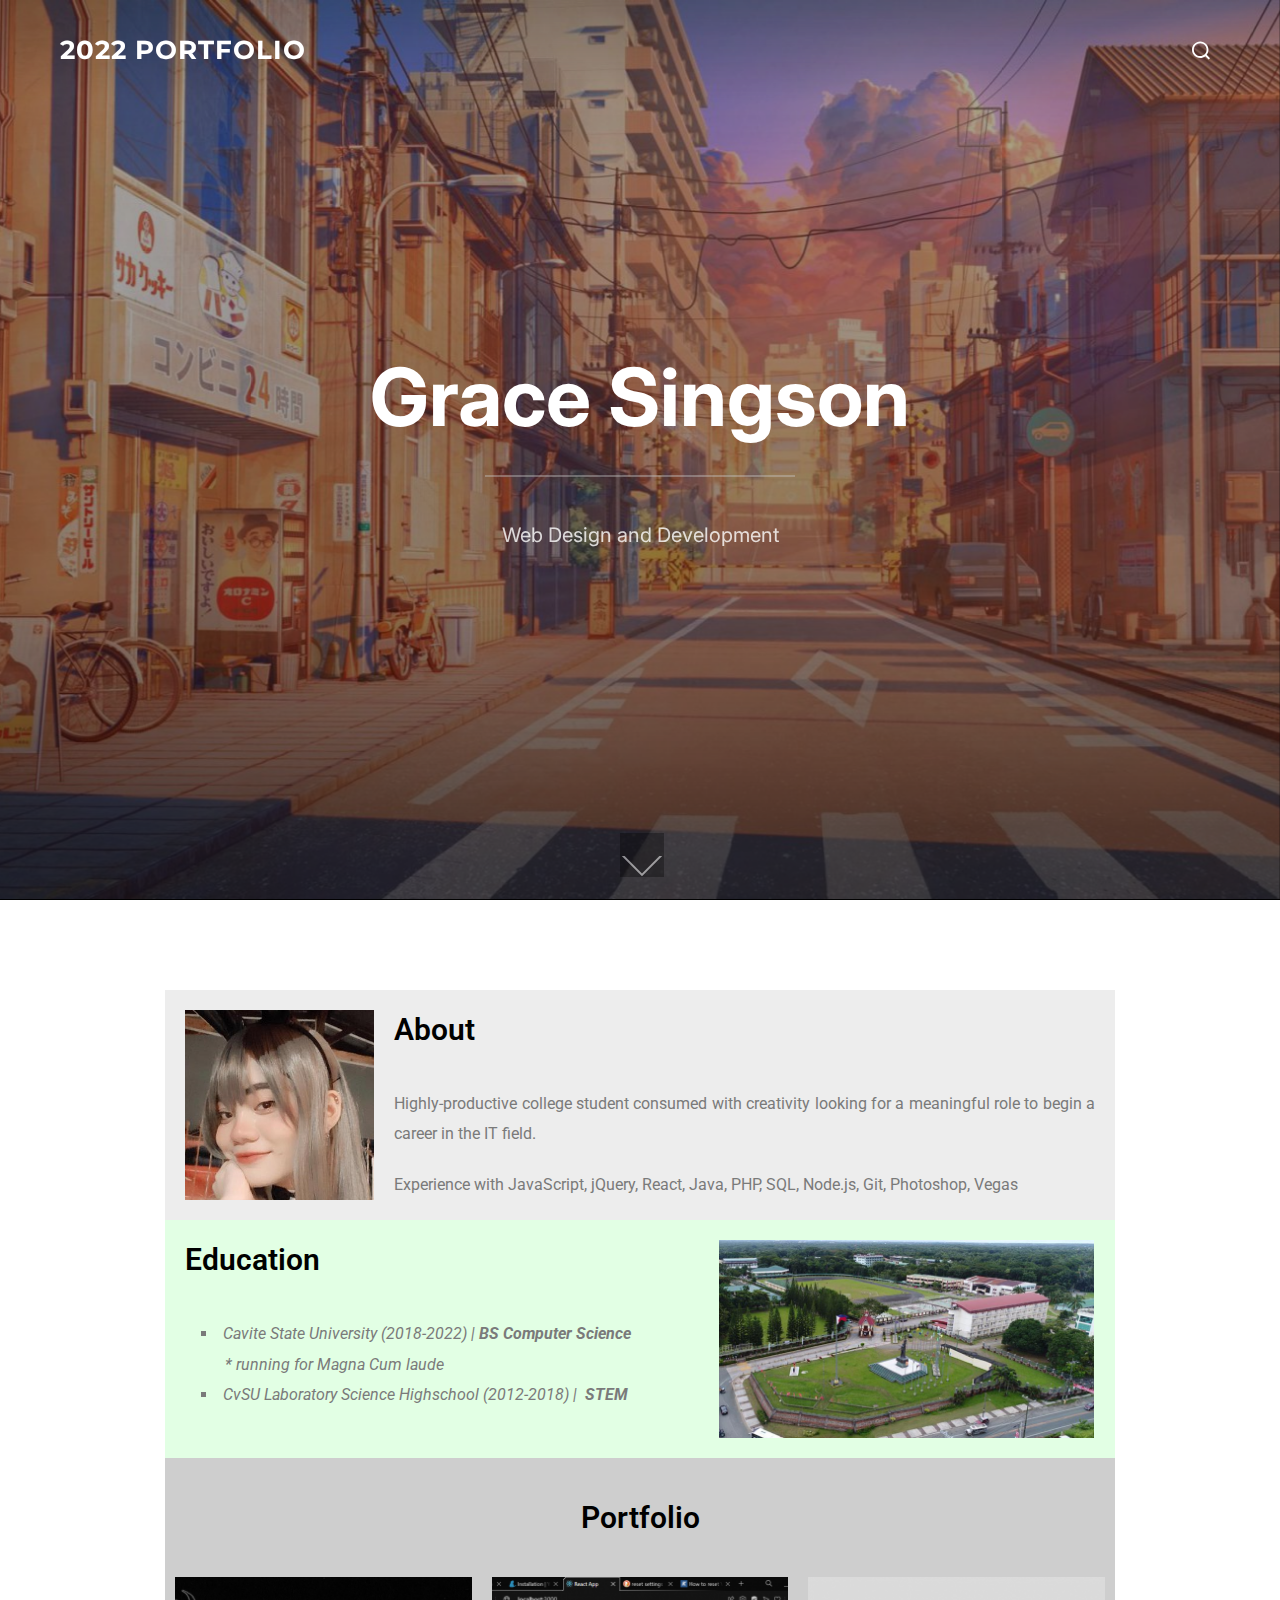
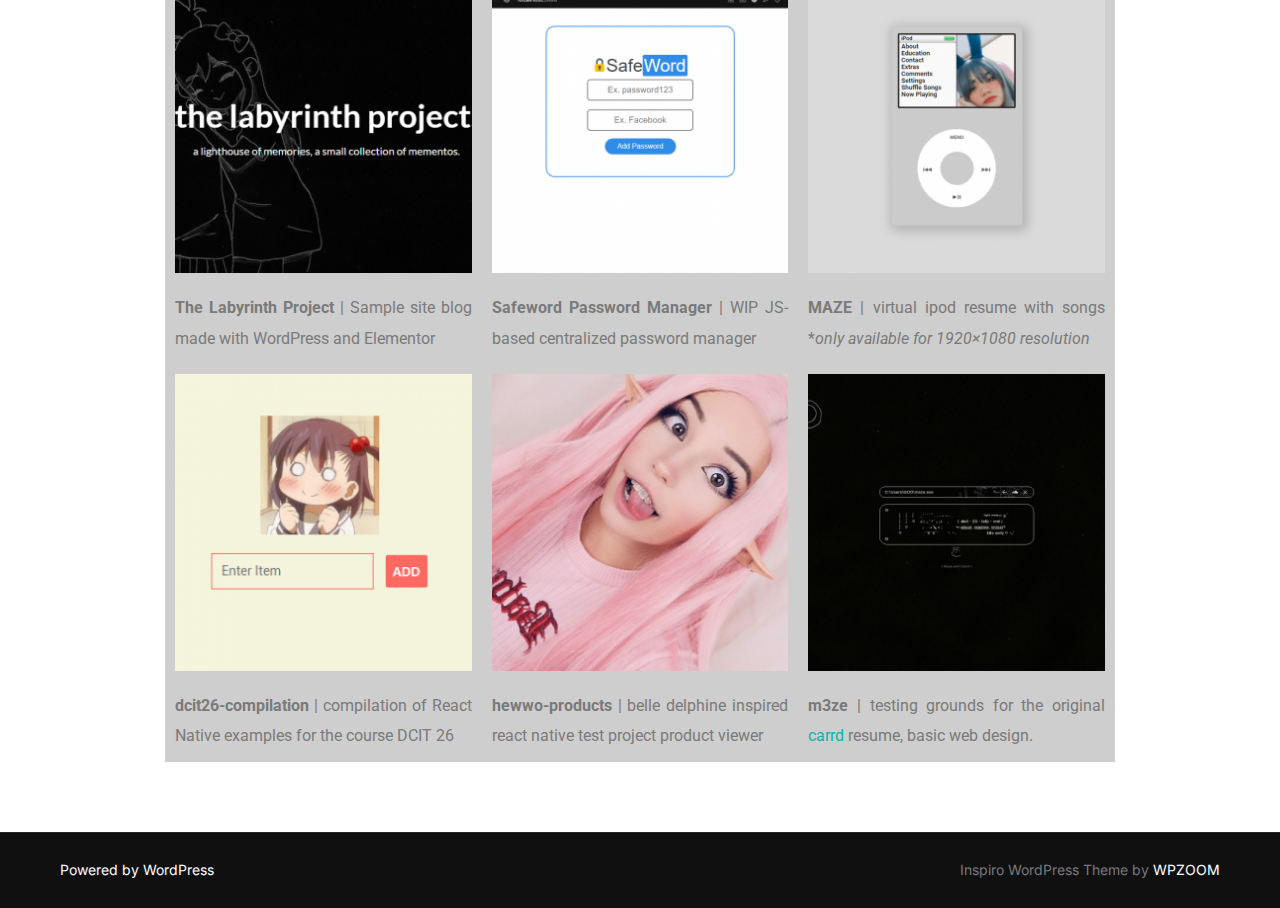
<file: index.html>
<!DOCTYPE html>
<html lang="en-US" class="no-js">
<head>
	<meta charset="UTF-8">
	<meta name="viewport" content="width=device-width, initial-scale=1">
	<script>(function(html){html.className = html.className.replace(/\bno-js\b/,'js')})(document.documentElement);</script>
<title>Grace Singson &#8211; Web Design and Development</title>
<meta name="robots" content="max-image-preview:large">
<link rel="dns-prefetch" href="//fonts.googleapis.com">
<link rel="dns-prefetch" href="//s.w.org">
<link rel="alternate" type="application/rss+xml" title="Grace Singson &raquo; Feed" href="https://8ko.github.io/portfolio22/feed/">
<link rel="alternate" type="application/rss+xml" title="Grace Singson &raquo; Comments Feed" href="https://8ko.github.io/portfolio22/comments/feed/">
<script>
window._wpemojiSettings = {"baseUrl":"https:\/\/s.w.org\/images\/core\/emoji\/13.1.0\/72x72\/","ext":".png","svgUrl":"https:\/\/s.w.org\/images\/core\/emoji\/13.1.0\/svg\/","svgExt":".svg","source":{"concatemoji":"https:\/\/8ko.github.io\/portfolio22\/wp-includes\/js\/wp-emoji-release.min.js?ver=5.9"}};
/*! This file is auto-generated */
!function(e,a,t){var n,r,o,i=a.createElement("canvas"),p=i.getContext&&i.getContext("2d");function s(e,t){var a=String.fromCharCode;p.clearRect(0,0,i.width,i.height),p.fillText(a.apply(this,e),0,0);e=i.toDataURL();return p.clearRect(0,0,i.width,i.height),p.fillText(a.apply(this,t),0,0),e===i.toDataURL()}function c(e){var t=a.createElement("script");t.src=e,t.defer=t.type="text/javascript",a.getElementsByTagName("head")[0].appendChild(t)}for(o=Array("flag","emoji"),t.supports={everything:!0,everythingExceptFlag:!0},r=0;r<o.length;r++)t.supports[o[r]]=function(e){if(!p||!p.fillText)return!1;switch(p.textBaseline="top",p.font="600 32px Arial",e){case"flag":return s([127987,65039,8205,9895,65039],[127987,65039,8203,9895,65039])?!1:!s([55356,56826,55356,56819],[55356,56826,8203,55356,56819])&&!s([55356,57332,56128,56423,56128,56418,56128,56421,56128,56430,56128,56423,56128,56447],[55356,57332,8203,56128,56423,8203,56128,56418,8203,56128,56421,8203,56128,56430,8203,56128,56423,8203,56128,56447]);case"emoji":return!s([10084,65039,8205,55357,56613],[10084,65039,8203,55357,56613])}return!1}(o[r]),t.supports.everything=t.supports.everything&&t.supports[o[r]],"flag"!==o[r]&&(t.supports.everythingExceptFlag=t.supports.everythingExceptFlag&&t.supports[o[r]]);t.supports.everythingExceptFlag=t.supports.everythingExceptFlag&&!t.supports.flag,t.DOMReady=!1,t.readyCallback=function(){t.DOMReady=!0},t.supports.everything||(n=function(){t.readyCallback()},a.addEventListener?(a.addEventListener("DOMContentLoaded",n,!1),e.addEventListener("load",n,!1)):(e.attachEvent("onload",n),a.attachEvent("onreadystatechange",function(){"complete"===a.readyState&&t.readyCallback()})),(n=t.source||{}).concatemoji?c(n.concatemoji):n.wpemoji&&n.twemoji&&(c(n.twemoji),c(n.wpemoji)))}(window,document,window._wpemojiSettings);
</script>
<style>img.wp-smiley,
img.emoji {
	display: inline !important;
	border: none !important;
	box-shadow: none !important;
	height: 1em !important;
	width: 1em !important;
	margin: 0 0.07em !important;
	vertical-align: -0.1em !important;
	background: none !important;
	padding: 0 !important;
}</style>
	<link rel="stylesheet" id="wp-block-library-css" href="https://8ko.github.io/portfolio22/wp-includes/css/dist/block-library/style.min.css?ver=5.9" media="all">
<style id="wp-block-library-theme-inline-css">.wp-block-audio figcaption{color:#555;font-size:13px;text-align:center}.is-dark-theme .wp-block-audio figcaption{color:hsla(0,0%,100%,.65)}.wp-block-code>code{font-family:Menlo,Consolas,monaco,monospace;color:#1e1e1e;padding:.8em 1em;border:1px solid #ddd;border-radius:4px}.wp-block-embed figcaption{color:#555;font-size:13px;text-align:center}.is-dark-theme .wp-block-embed figcaption{color:hsla(0,0%,100%,.65)}.blocks-gallery-caption{color:#555;font-size:13px;text-align:center}.is-dark-theme .blocks-gallery-caption{color:hsla(0,0%,100%,.65)}.wp-block-image figcaption{color:#555;font-size:13px;text-align:center}.is-dark-theme .wp-block-image figcaption{color:hsla(0,0%,100%,.65)}.wp-block-pullquote{border-top:4px solid;border-bottom:4px solid;margin-bottom:1.75em;color:currentColor}.wp-block-pullquote__citation,.wp-block-pullquote cite,.wp-block-pullquote footer{color:currentColor;text-transform:uppercase;font-size:.8125em;font-style:normal}.wp-block-quote{border-left:.25em solid;margin:0 0 1.75em;padding-left:1em}.wp-block-quote cite,.wp-block-quote footer{color:currentColor;font-size:.8125em;position:relative;font-style:normal}.wp-block-quote.has-text-align-right{border-left:none;border-right:.25em solid;padding-left:0;padding-right:1em}.wp-block-quote.has-text-align-center{border:none;padding-left:0}.wp-block-quote.is-large,.wp-block-quote.is-style-large,.wp-block-quote.is-style-plain{border:none}.wp-block-search .wp-block-search__label{font-weight:700}.wp-block-group:where(.has-background){padding:1.25em 2.375em}.wp-block-separator{border:none;border-bottom:2px solid;margin-left:auto;margin-right:auto;opacity:.4}.wp-block-separator:not(.is-style-wide):not(.is-style-dots){width:100px}.wp-block-separator.has-background:not(.is-style-dots){border-bottom:none;height:1px}.wp-block-separator.has-background:not(.is-style-wide):not(.is-style-dots){height:2px}.wp-block-table thead{border-bottom:3px solid}.wp-block-table tfoot{border-top:3px solid}.wp-block-table td,.wp-block-table th{padding:.5em;border:1px solid;word-break:normal}.wp-block-table figcaption{color:#555;font-size:13px;text-align:center}.is-dark-theme .wp-block-table figcaption{color:hsla(0,0%,100%,.65)}.wp-block-video figcaption{color:#555;font-size:13px;text-align:center}.is-dark-theme .wp-block-video figcaption{color:hsla(0,0%,100%,.65)}.wp-block-template-part.has-background{padding:1.25em 2.375em;margin-top:0;margin-bottom:0}</style>
<style id="global-styles-inline-css">body{--wp--preset--color--black: #000000;--wp--preset--color--cyan-bluish-gray: #abb8c3;--wp--preset--color--white: #ffffff;--wp--preset--color--pale-pink: #f78da7;--wp--preset--color--vivid-red: #cf2e2e;--wp--preset--color--luminous-vivid-orange: #ff6900;--wp--preset--color--luminous-vivid-amber: #fcb900;--wp--preset--color--light-green-cyan: #7bdcb5;--wp--preset--color--vivid-green-cyan: #00d084;--wp--preset--color--pale-cyan-blue: #8ed1fc;--wp--preset--color--vivid-cyan-blue: #0693e3;--wp--preset--color--vivid-purple: #9b51e0;--wp--preset--gradient--vivid-cyan-blue-to-vivid-purple: linear-gradient(135deg,rgba(6,147,227,1) 0%,rgb(155,81,224) 100%);--wp--preset--gradient--light-green-cyan-to-vivid-green-cyan: linear-gradient(135deg,rgb(122,220,180) 0%,rgb(0,208,130) 100%);--wp--preset--gradient--luminous-vivid-amber-to-luminous-vivid-orange: linear-gradient(135deg,rgba(252,185,0,1) 0%,rgba(255,105,0,1) 100%);--wp--preset--gradient--luminous-vivid-orange-to-vivid-red: linear-gradient(135deg,rgba(255,105,0,1) 0%,rgb(207,46,46) 100%);--wp--preset--gradient--very-light-gray-to-cyan-bluish-gray: linear-gradient(135deg,rgb(238,238,238) 0%,rgb(169,184,195) 100%);--wp--preset--gradient--cool-to-warm-spectrum: linear-gradient(135deg,rgb(74,234,220) 0%,rgb(151,120,209) 20%,rgb(207,42,186) 40%,rgb(238,44,130) 60%,rgb(251,105,98) 80%,rgb(254,248,76) 100%);--wp--preset--gradient--blush-light-purple: linear-gradient(135deg,rgb(255,206,236) 0%,rgb(152,150,240) 100%);--wp--preset--gradient--blush-bordeaux: linear-gradient(135deg,rgb(254,205,165) 0%,rgb(254,45,45) 50%,rgb(107,0,62) 100%);--wp--preset--gradient--luminous-dusk: linear-gradient(135deg,rgb(255,203,112) 0%,rgb(199,81,192) 50%,rgb(65,88,208) 100%);--wp--preset--gradient--pale-ocean: linear-gradient(135deg,rgb(255,245,203) 0%,rgb(182,227,212) 50%,rgb(51,167,181) 100%);--wp--preset--gradient--electric-grass: linear-gradient(135deg,rgb(202,248,128) 0%,rgb(113,206,126) 100%);--wp--preset--gradient--midnight: linear-gradient(135deg,rgb(2,3,129) 0%,rgb(40,116,252) 100%);--wp--preset--duotone--dark-grayscale: url('#wp-duotone-dark-grayscale');--wp--preset--duotone--grayscale: url('#wp-duotone-grayscale');--wp--preset--duotone--purple-yellow: url('#wp-duotone-purple-yellow');--wp--preset--duotone--blue-red: url('#wp-duotone-blue-red');--wp--preset--duotone--midnight: url('#wp-duotone-midnight');--wp--preset--duotone--magenta-yellow: url('#wp-duotone-magenta-yellow');--wp--preset--duotone--purple-green: url('#wp-duotone-purple-green');--wp--preset--duotone--blue-orange: url('#wp-duotone-blue-orange');--wp--preset--font-size--small: 13px;--wp--preset--font-size--medium: 20px;--wp--preset--font-size--large: 36px;--wp--preset--font-size--x-large: 42px;}.has-black-color{color: var(--wp--preset--color--black) !important;}.has-cyan-bluish-gray-color{color: var(--wp--preset--color--cyan-bluish-gray) !important;}.has-white-color{color: var(--wp--preset--color--white) !important;}.has-pale-pink-color{color: var(--wp--preset--color--pale-pink) !important;}.has-vivid-red-color{color: var(--wp--preset--color--vivid-red) !important;}.has-luminous-vivid-orange-color{color: var(--wp--preset--color--luminous-vivid-orange) !important;}.has-luminous-vivid-amber-color{color: var(--wp--preset--color--luminous-vivid-amber) !important;}.has-light-green-cyan-color{color: var(--wp--preset--color--light-green-cyan) !important;}.has-vivid-green-cyan-color{color: var(--wp--preset--color--vivid-green-cyan) !important;}.has-pale-cyan-blue-color{color: var(--wp--preset--color--pale-cyan-blue) !important;}.has-vivid-cyan-blue-color{color: var(--wp--preset--color--vivid-cyan-blue) !important;}.has-vivid-purple-color{color: var(--wp--preset--color--vivid-purple) !important;}.has-black-background-color{background-color: var(--wp--preset--color--black) !important;}.has-cyan-bluish-gray-background-color{background-color: var(--wp--preset--color--cyan-bluish-gray) !important;}.has-white-background-color{background-color: var(--wp--preset--color--white) !important;}.has-pale-pink-background-color{background-color: var(--wp--preset--color--pale-pink) !important;}.has-vivid-red-background-color{background-color: var(--wp--preset--color--vivid-red) !important;}.has-luminous-vivid-orange-background-color{background-color: var(--wp--preset--color--luminous-vivid-orange) !important;}.has-luminous-vivid-amber-background-color{background-color: var(--wp--preset--color--luminous-vivid-amber) !important;}.has-light-green-cyan-background-color{background-color: var(--wp--preset--color--light-green-cyan) !important;}.has-vivid-green-cyan-background-color{background-color: var(--wp--preset--color--vivid-green-cyan) !important;}.has-pale-cyan-blue-background-color{background-color: var(--wp--preset--color--pale-cyan-blue) !important;}.has-vivid-cyan-blue-background-color{background-color: var(--wp--preset--color--vivid-cyan-blue) !important;}.has-vivid-purple-background-color{background-color: var(--wp--preset--color--vivid-purple) !important;}.has-black-border-color{border-color: var(--wp--preset--color--black) !important;}.has-cyan-bluish-gray-border-color{border-color: var(--wp--preset--color--cyan-bluish-gray) !important;}.has-white-border-color{border-color: var(--wp--preset--color--white) !important;}.has-pale-pink-border-color{border-color: var(--wp--preset--color--pale-pink) !important;}.has-vivid-red-border-color{border-color: var(--wp--preset--color--vivid-red) !important;}.has-luminous-vivid-orange-border-color{border-color: var(--wp--preset--color--luminous-vivid-orange) !important;}.has-luminous-vivid-amber-border-color{border-color: var(--wp--preset--color--luminous-vivid-amber) !important;}.has-light-green-cyan-border-color{border-color: var(--wp--preset--color--light-green-cyan) !important;}.has-vivid-green-cyan-border-color{border-color: var(--wp--preset--color--vivid-green-cyan) !important;}.has-pale-cyan-blue-border-color{border-color: var(--wp--preset--color--pale-cyan-blue) !important;}.has-vivid-cyan-blue-border-color{border-color: var(--wp--preset--color--vivid-cyan-blue) !important;}.has-vivid-purple-border-color{border-color: var(--wp--preset--color--vivid-purple) !important;}.has-vivid-cyan-blue-to-vivid-purple-gradient-background{background: var(--wp--preset--gradient--vivid-cyan-blue-to-vivid-purple) !important;}.has-light-green-cyan-to-vivid-green-cyan-gradient-background{background: var(--wp--preset--gradient--light-green-cyan-to-vivid-green-cyan) !important;}.has-luminous-vivid-amber-to-luminous-vivid-orange-gradient-background{background: var(--wp--preset--gradient--luminous-vivid-amber-to-luminous-vivid-orange) !important;}.has-luminous-vivid-orange-to-vivid-red-gradient-background{background: var(--wp--preset--gradient--luminous-vivid-orange-to-vivid-red) !important;}.has-very-light-gray-to-cyan-bluish-gray-gradient-background{background: var(--wp--preset--gradient--very-light-gray-to-cyan-bluish-gray) !important;}.has-cool-to-warm-spectrum-gradient-background{background: var(--wp--preset--gradient--cool-to-warm-spectrum) !important;}.has-blush-light-purple-gradient-background{background: var(--wp--preset--gradient--blush-light-purple) !important;}.has-blush-bordeaux-gradient-background{background: var(--wp--preset--gradient--blush-bordeaux) !important;}.has-luminous-dusk-gradient-background{background: var(--wp--preset--gradient--luminous-dusk) !important;}.has-pale-ocean-gradient-background{background: var(--wp--preset--gradient--pale-ocean) !important;}.has-electric-grass-gradient-background{background: var(--wp--preset--gradient--electric-grass) !important;}.has-midnight-gradient-background{background: var(--wp--preset--gradient--midnight) !important;}.has-small-font-size{font-size: var(--wp--preset--font-size--small) !important;}.has-medium-font-size{font-size: var(--wp--preset--font-size--medium) !important;}.has-large-font-size{font-size: var(--wp--preset--font-size--large) !important;}.has-x-large-font-size{font-size: var(--wp--preset--font-size--x-large) !important;}</style>
<link rel="stylesheet" id="inspiro-google-fonts-css" href="//fonts.googleapis.com/css?family=Inter%3A400%2C700%2C%2C200%2C300%2C500%2C600%7CMontserrat%3A500%2C600%2C700&#038;display=swap&#038;ver=1.6.4" media="all">
<link rel="stylesheet" id="inspiro-style-css" href="https://8ko.github.io/portfolio22/wp-content/themes/inspiro/assets/css/minified/style.min.css?ver=1.6.4" media="all">
<style id="inspiro-style-inline-css">body, button, input, select, textarea {
font-family: 'Inter', sans-serif;
font-weight: 400;
}
@media screen and (min-width: 782px) {
body, button, input, select, textarea {
font-size: 16px;
line-height: 1.8;
} }
body:not(.wp-custom-logo) a.custom-logo-text {
font-family: 'Montserrat', sans-serif;
font-weight: 700;
text-transform: uppercase;
}
@media screen and (min-width: 782px) {
body:not(.wp-custom-logo) a.custom-logo-text {
font-size: 26px;
line-height: 1.8;
} }
h1, h2, h3, h4, h5, h6 {
font-weight: 700;
line-height: 1.4;
}
.site-title {
font-family: 'Inter', sans-serif;
font-weight: 700;
line-height: 1.25;
}
@media screen and (min-width: 782px) {
.site-title {
font-size: 80px;
} }
.site-description {
font-family: 'Inter', sans-serif;
line-height: 1.8;
}
@media screen and (min-width: 782px) {
.site-description {
font-size: 20px;
} }
.custom-header-button {
font-family: 'Inter', sans-serif;
line-height: 1.8;
}
@media screen and (min-width: 782px) {
.custom-header-button {
font-size: 16px;
} }
.navbar-nav a {
font-family: 'Montserrat', sans-serif;
font-weight: 500;
line-height: 1.8;
}
@media screen and (min-width: 782px) {
.navbar-nav a {
font-size: 16px;
} }
@media screen and (max-width: 64em) {
.navbar-nav li a {
font-family: 'Montserrat', sans-serif;
font-size: 16px;
font-weight: 600;
text-transform: uppercase;
line-height: 1.8;
} }</style>
<link rel="stylesheet" id="elementor-icons-css" href="https://8ko.github.io/portfolio22/wp-content/plugins/elementor/assets/lib/eicons/css/elementor-icons.min.css?ver=5.14.0" media="all">
<link rel="stylesheet" id="elementor-frontend-css" href="https://8ko.github.io/portfolio22/wp-content/plugins/elementor/assets/css/frontend-lite.min.css?ver=3.5.5" media="all">
<link rel="stylesheet" id="elementor-post-10-css" href="https://8ko.github.io/portfolio22/wp-content/uploads/elementor/css/post-10.css?ver=1644412841" media="all">
<link rel="stylesheet" id="elementor-global-css" href="https://8ko.github.io/portfolio22/wp-content/uploads/elementor/css/global.css?ver=1644412922" media="all">
<link rel="stylesheet" id="elementor-post-11-css" href="https://8ko.github.io/portfolio22/wp-content/uploads/elementor/css/post-11.css?ver=1644415664" media="all">
<link rel="stylesheet" id="google-fonts-1-css" href="https://fonts.googleapis.com/css?family=Roboto%3A100%2C100italic%2C200%2C200italic%2C300%2C300italic%2C400%2C400italic%2C500%2C500italic%2C600%2C600italic%2C700%2C700italic%2C800%2C800italic%2C900%2C900italic%7CRoboto+Slab%3A100%2C100italic%2C200%2C200italic%2C300%2C300italic%2C400%2C400italic%2C500%2C500italic%2C600%2C600italic%2C700%2C700italic%2C800%2C800italic%2C900%2C900italic&#038;display=auto&#038;ver=5.9" media="all">
<script src="https://8ko.github.io/portfolio22/wp-includes/js/jquery/jquery.min.js?ver=3.6.0" id="jquery-core-js"></script>
<script src="https://8ko.github.io/portfolio22/wp-includes/js/jquery/jquery-migrate.min.js?ver=3.3.2" id="jquery-migrate-js"></script>
<link rel="https://api.w.org/" href="https://8ko.github.io/portfolio22/wp-json/">
<link rel="alternate" type="application/json" href="https://8ko.github.io/portfolio22/wp-json/wp/v2/pages/11">
<link rel="EditURI" type="application/rsd+xml" title="RSD" href="https://8ko.github.io/portfolio22/xmlrpc.php?rsd">
<link rel="wlwmanifest" type="application/wlwmanifest+xml" href="https://8ko.github.io/portfolio22/wp-includes/wlwmanifest.xml"> 
<meta name="generator" content="WordPress 5.9">
<link rel="canonical" href="https://8ko.github.io/portfolio22/">
<link rel="shortlink" href="https://8ko.github.io/portfolio22/">
<link rel="alternate" type="application/json+oembed" href="https://8ko.github.io/portfolio22/wp-json/oembed/1.0/embed?url=https%3A%2F%2F8ko.github.io%2Fportfolio22%2F">
<link rel="alternate" type="text/xml+oembed" href="https://8ko.github.io/portfolio22/wp-json/oembed/1.0/embed?url=https%3A%2F%2F8ko.github.io%2Fportfolio22%2F&#038;format=xml">
		<style id="inspiro-custom-header-styles" type="text/css">.site-title a,
			.colors-dark .site-title a,
			.colors-custom .site-title a,
			body.has-header-image .site-title a,
			body.has-header-video .site-title a,
			body.has-header-image.colors-dark .site-title a,
			body.has-header-video.colors-dark .site-title a,
			body.has-header-image.colors-custom .site-title a,
			body.has-header-video.colors-custom .site-title a,
			.site-description,
			.colors-dark .site-description,
			.colors-custom .site-description,
			body.has-header-image .site-description,
			body.has-header-video .site-description,
			body.has-header-image.colors-dark .site-description,
			body.has-header-video.colors-dark .site-description,
			body.has-header-image.colors-custom .site-description,
			body.has-header-video.colors-custom .site-description {
				color: ;
			}
		
					.custom-header-button {
				color: #ffffff;
				border-color: #ffffff;
			}
		
					.custom-header-button:hover {
				color: #ffffff;
			}
		
					.custom-header-button:hover {
				background-color: #0bb4aa;
				border-color: #0bb4aa;
			}</style>
		
</head>

<body class="home page-template-default page page-id-11 wp-embed-responsive inspiro-front-page has-header-image page-layout-full-width post-display-content-excerpt full-height-iframe-video colors-light elementor-default elementor-kit-10 elementor-page elementor-page-11">

<aside id="side-nav" class="side-nav" tabindex="-1">
	<div class="side-nav__scrollable-container">
		<div class="side-nav__wrap">
			<div class="side-nav__close-button">
				<button type="button" class="navbar-toggle">
					<span class="screen-reader-text">Toggle navigation</span>
					<span class="icon-bar"></span>
					<span class="icon-bar"></span>
					<span class="icon-bar"></span>
				</button>
			</div>
								</div>
	</div>
</aside>
<div class="side-nav-overlay"></div>

<div id="page" class="site">
	<a class="skip-link screen-reader-text" href="#content">Skip to content</a>

	<header id="masthead" class="site-header" role="banner">
		<div id="site-navigation" class="navbar">
    	<div class="header-inner inner-wrap">

		<div class="header-logo-wrapper">
			<a href="https://8ko.github.io/portfolio22" title="Web Design and Development" class="custom-logo-text">2022 portfolio</a>		</div>

		<div class="header-navigation-wrapper">
			
			
			<div id="sb-search" class="sb-search" style="display: block;">
				
<form method="get" id="searchform" action="https://8ko.github.io/portfolio22/">
	<label for="search-form-input">
		<span class="screen-reader-text">Search for:</span>
		<input type="search" class="sb-search-input" placeholder="Type your keywords and hit Enter..." name="s" id="search-form-input" autocomplete="off">
	</label>
	<button class="sb-search-button-open" aria-expanded="false">
		<span class="sb-icon-search">
			<svg class="svg-icon svg-icon-search" aria-hidden="true" role="img" focusable="false" xmlns="http://www.w3.org/2000/svg" width="23" height="23" viewbox="0 0 23 23"><path d="M38.710696,48.0601792 L43,52.3494831 L41.3494831,54 L37.0601792,49.710696 C35.2632422,51.1481185 32.9839107,52.0076499 30.5038249,52.0076499 C24.7027226,52.0076499 20,47.3049272 20,41.5038249 C20,35.7027226 24.7027226,31 30.5038249,31 C36.3049272,31 41.0076499,35.7027226 41.0076499,41.5038249 C41.0076499,43.9839107 40.1481185,46.2632422 38.710696,48.0601792 Z M36.3875844,47.1716785 C37.8030221,45.7026647 38.6734666,43.7048964 38.6734666,41.5038249 C38.6734666,36.9918565 35.0157934,33.3341833 30.5038249,33.3341833 C25.9918565,33.3341833 22.3341833,36.9918565 22.3341833,41.5038249 C22.3341833,46.0157934 25.9918565,49.6734666 30.5038249,49.6734666 C32.7048964,49.6734666 34.7026647,48.8030221 36.1716785,47.3875844 C36.2023931,47.347638 36.2360451,47.3092237 36.2726343,47.2726343 C36.3092237,47.2360451 36.347638,47.2023931 36.3875844,47.1716785 Z" transform="translate(-20 -31)"></path></svg>		</span>
	</button>
	<button class="sb-search-button-close" aria-expanded="false">
		<span class="sb-icon-search">
			<svg class="svg-icon svg-icon-cross" aria-hidden="true" role="img" focusable="false" xmlns="http://www.w3.org/2000/svg" width="16" height="16" viewbox="0 0 16 16"><polygon fill="" fill-rule="evenodd" points="6.852 7.649 .399 1.195 1.445 .149 7.899 6.602 14.352 .149 15.399 1.195 8.945 7.649 15.399 14.102 14.352 15.149 7.899 8.695 1.445 15.149 .399 14.102"></polygon></svg>		</span>
	</button>
</form>
			</div>

					</div>
	</div>
<!-- .inner-wrap -->
</div>
<!-- #site-navigation -->
	</header><!-- #masthead -->

	<div class="custom-header">
	<div class="site-branding">
	<div class="inner-wrap">
		
		<div class="site-branding-text">
			
			
							<h1 class="site-title"><a target="_blank">Grace Singson</a></h1>
			
							<p class="site-description">Web Design and Development</p>
					</div>
<!-- .site-branding-text -->

		<div class="custom-header-button-wrapper">
		<a class="custom-header-button button" target="_blank" rel="nofollow" style="display: none;">
			</a>
</div>
<!-- .custom-header-button -->

	</div>
<!-- .inner-wrap -->
</div>
<!-- .site-branding -->

	<div class="custom-header-media">
		<div id="wp-custom-header" class="wp-custom-header"><img src="https://8ko.github.io/portfolio22/wp-content/uploads/2022/02/cropped-aesthetic-anime-04-1.jpg" width="2000" height="1188" alt="" srcset="https://8ko.github.io/portfolio22/wp-content/uploads/2022/02/cropped-aesthetic-anime-04-1.jpg 2000w, https://8ko.github.io/portfolio22/wp-content/uploads/2022/02/cropped-aesthetic-anime-04-1-300x178.jpg 300w, https://8ko.github.io/portfolio22/wp-content/uploads/2022/02/cropped-aesthetic-anime-04-1-1024x608.jpg 1024w, https://8ko.github.io/portfolio22/wp-content/uploads/2022/02/cropped-aesthetic-anime-04-1-768x456.jpg 768w, https://8ko.github.io/portfolio22/wp-content/uploads/2022/02/cropped-aesthetic-anime-04-1-1536x912.jpg 1536w" sizes="100vw"></div>	</div>

		<div id="scroll-to-content" title="Scroll down to content">
		<span class="screen-reader-text">Scroll down to content</span>
	</div>
	</div>
<!-- .custom-header -->

	<div class="site-content-contain">
		<div id="content" class="site-content">


		<main id="main" class="site-main" role="main">

			
<article id="post-11" class="post-11 page type-page status-publish hentry">

	
	<header class="entry-header">

		<div class="inner-wrap"><h1 class="entry-title">Home</h1></div>
<!-- .inner-wrap -->
	</header><!-- .entry-header -->

	
	<div class="entry-content">
				<div data-elementor-type="wp-page" data-elementor-id="11" class="elementor elementor-11" data-elementor-settings="[]">
							<div class="elementor-section-wrap">
							<section class="elementor-section elementor-top-section elementor-element elementor-element-fc6c3f3 elementor-section-boxed elementor-section-height-default elementor-section-height-default" data-id="fc6c3f3" data-element_type="section" data-settings="{&quot;background_background&quot;:&quot;classic&quot;}">
						<div class="elementor-container elementor-column-gap-default">
					<div class="elementor-column elementor-col-100 elementor-top-column elementor-element elementor-element-30fbfd4" data-id="30fbfd4" data-element_type="column">
			<div class="elementor-widget-wrap elementor-element-populated">
								<section class="elementor-section elementor-inner-section elementor-element elementor-element-ef2ec43 elementor-section-boxed elementor-section-height-default elementor-section-height-default" data-id="ef2ec43" data-element_type="section">
						<div class="elementor-container elementor-column-gap-default">
					<div class="elementor-column elementor-col-50 elementor-inner-column elementor-element elementor-element-0ca4362" data-id="0ca4362" data-element_type="column">
			<div class="elementor-widget-wrap elementor-element-populated">
								<div class="elementor-element elementor-element-05419f9 elementor-widget elementor-widget-image" data-id="05419f9" data-element_type="widget" data-widget_type="image.default">
				<div class="elementor-widget-container">
			<style>/*! elementor - v3.5.5 - 03-02-2022 */
.elementor-widget-image{text-align:center}.elementor-widget-image a{display:inline-block}.elementor-widget-image a img[src$=".svg"]{width:48px}.elementor-widget-image img{vertical-align:middle;display:inline-block}</style>												<img width="318" height="319" src="https://8ko.github.io/portfolio22/wp-content/uploads/2022/02/IMG_20201031_1925as48_842-Copy.jpg" class="attachment-full size-full" alt="" loading="lazy" srcset="https://8ko.github.io/portfolio22/wp-content/uploads/2022/02/IMG_20201031_1925as48_842-Copy.jpg 318w, https://8ko.github.io/portfolio22/wp-content/uploads/2022/02/IMG_20201031_1925as48_842-Copy-300x300.jpg 300w, https://8ko.github.io/portfolio22/wp-content/uploads/2022/02/IMG_20201031_1925as48_842-Copy-150x150.jpg 150w" sizes="100vw">															</div>
				</div>
					</div>
		</div>
				<div class="elementor-column elementor-col-50 elementor-inner-column elementor-element elementor-element-9b596cf" data-id="9b596cf" data-element_type="column">
			<div class="elementor-widget-wrap elementor-element-populated">
								<div class="elementor-element elementor-element-934ff36 elementor-widget elementor-widget-heading" data-id="934ff36" data-element_type="widget" data-widget_type="heading.default">
				<div class="elementor-widget-container">
			<style>/*! elementor - v3.5.5 - 03-02-2022 */
.elementor-heading-title{padding:0;margin:0;line-height:1}.elementor-widget-heading .elementor-heading-title[class*=elementor-size-]>a{color:inherit;font-size:inherit;line-height:inherit}.elementor-widget-heading .elementor-heading-title.elementor-size-small{font-size:15px}.elementor-widget-heading .elementor-heading-title.elementor-size-medium{font-size:19px}.elementor-widget-heading .elementor-heading-title.elementor-size-large{font-size:29px}.elementor-widget-heading .elementor-heading-title.elementor-size-xl{font-size:39px}.elementor-widget-heading .elementor-heading-title.elementor-size-xxl{font-size:59px}</style>
<h2 class="elementor-heading-title elementor-size-default">About</h2>		</div>
				</div>
				<div class="elementor-element elementor-element-c954075 elementor-widget elementor-widget-text-editor" data-id="c954075" data-element_type="widget" data-widget_type="text-editor.default">
				<div class="elementor-widget-container">
			<style>/*! elementor - v3.5.5 - 03-02-2022 */
.elementor-widget-text-editor.elementor-drop-cap-view-stacked .elementor-drop-cap{background-color:#818a91;color:#fff}.elementor-widget-text-editor.elementor-drop-cap-view-framed .elementor-drop-cap{color:#818a91;border:3px solid;background-color:transparent}.elementor-widget-text-editor:not(.elementor-drop-cap-view-default) .elementor-drop-cap{margin-top:8px}.elementor-widget-text-editor:not(.elementor-drop-cap-view-default) .elementor-drop-cap-letter{width:1em;height:1em}.elementor-widget-text-editor .elementor-drop-cap{float:left;text-align:center;line-height:1;font-size:50px}.elementor-widget-text-editor .elementor-drop-cap-letter{display:inline-block}</style>				<p>Highly-productive college student consumed with creativity looking for a meaningful role to begin a career in the IT field.</p>
<p>Experience with JavaScript, jQuery, React, Java, PHP, SQL, Node.js, Git, Photoshop, Vegas</p>						</div>
				</div>
					</div>
		</div>
							</div>
		</section>
					</div>
		</div>
							</div>
		</section>
				<section class="elementor-section elementor-top-section elementor-element elementor-element-409af11 elementor-section-boxed elementor-section-height-default elementor-section-height-default" data-id="409af11" data-element_type="section" data-settings="{&quot;background_background&quot;:&quot;classic&quot;}">
						<div class="elementor-container elementor-column-gap-default">
					<div class="elementor-column elementor-col-100 elementor-top-column elementor-element elementor-element-2108b3c" data-id="2108b3c" data-element_type="column">
			<div class="elementor-widget-wrap elementor-element-populated">
								<section class="elementor-section elementor-inner-section elementor-element elementor-element-9afcddf elementor-section-boxed elementor-section-height-default elementor-section-height-default" data-id="9afcddf" data-element_type="section">
						<div class="elementor-container elementor-column-gap-default">
					<div class="elementor-column elementor-col-50 elementor-inner-column elementor-element elementor-element-4c81a5e" data-id="4c81a5e" data-element_type="column">
			<div class="elementor-widget-wrap elementor-element-populated">
								<div class="elementor-element elementor-element-58288f1 elementor-widget elementor-widget-heading" data-id="58288f1" data-element_type="widget" data-widget_type="heading.default">
				<div class="elementor-widget-container">
			<h2 class="elementor-heading-title elementor-size-default">Education</h2>		</div>
				</div>
				<div class="elementor-element elementor-element-d01a451 elementor-widget elementor-widget-text-editor" data-id="d01a451" data-element_type="widget" data-widget_type="text-editor.default">
				<div class="elementor-widget-container">
							<ul>
<li><em>Cavite State University (2018-2022) | <b>BS Computer Science</b>                      * running for Magna Cum laude</em></li>
<li><em>CvSU Laboratory Science Highschool (2012-2018) |  <strong>STEM</strong></em></li>
</ul>						</div>
				</div>
					</div>
		</div>
				<div class="elementor-column elementor-col-50 elementor-inner-column elementor-element elementor-element-55a5530" data-id="55a5530" data-element_type="column">
			<div class="elementor-widget-wrap elementor-element-populated">
								<div class="elementor-element elementor-element-604c4df elementor-widget elementor-widget-image" data-id="604c4df" data-element_type="widget" data-widget_type="image.default">
				<div class="elementor-widget-container">
															<img width="760" height="400" src="https://8ko.github.io/portfolio22/wp-content/uploads/2022/02/AerialView-1-e1644412209760.jpg" class="attachment-full size-full" alt="" loading="lazy" srcset="https://8ko.github.io/portfolio22/wp-content/uploads/2022/02/AerialView-1-e1644412209760.jpg 760w, https://8ko.github.io/portfolio22/wp-content/uploads/2022/02/AerialView-1-e1644412209760-300x158.jpg 300w" sizes="100vw">															</div>
				</div>
					</div>
		</div>
							</div>
		</section>
					</div>
		</div>
							</div>
		</section>
				<section class="elementor-section elementor-top-section elementor-element elementor-element-e7f4f1e elementor-section-boxed elementor-section-height-default elementor-section-height-default" data-id="e7f4f1e" data-element_type="section" data-settings="{&quot;background_background&quot;:&quot;classic&quot;}">
						<div class="elementor-container elementor-column-gap-default">
					<div class="elementor-column elementor-col-100 elementor-top-column elementor-element elementor-element-f611553" data-id="f611553" data-element_type="column">
			<div class="elementor-widget-wrap elementor-element-populated">
								<div class="elementor-element elementor-element-d36374b elementor-widget elementor-widget-spacer" data-id="d36374b" data-element_type="widget" data-widget_type="spacer.default">
				<div class="elementor-widget-container">
					<div class="elementor-spacer">
			<div class="elementor-spacer-inner"></div>
		</div>
				</div>
				</div>
				<div class="elementor-element elementor-element-89ae3f3 elementor-widget elementor-widget-heading" data-id="89ae3f3" data-element_type="widget" data-widget_type="heading.default">
				<div class="elementor-widget-container">
			<h2 class="elementor-heading-title elementor-size-default">Portfolio</h2>		</div>
				</div>
					</div>
		</div>
							</div>
		</section>
				<section class="elementor-section elementor-top-section elementor-element elementor-element-3c6c836 elementor-section-boxed elementor-section-height-default elementor-section-height-default" data-id="3c6c836" data-element_type="section" data-settings="{&quot;background_background&quot;:&quot;classic&quot;}">
						<div class="elementor-container elementor-column-gap-default">
					<div class="elementor-column elementor-col-33 elementor-top-column elementor-element elementor-element-a20935c" data-id="a20935c" data-element_type="column">
			<div class="elementor-widget-wrap elementor-element-populated">
								<div class="elementor-element elementor-element-cc36507 elementor-widget elementor-widget-image" data-id="cc36507" data-element_type="widget" data-widget_type="image.default">
				<div class="elementor-widget-container">
																<a href="https://8ko.github.io/labyrinth-project/" target="_blank">
							<img src="https://8ko.github.io/portfolio22/wp-content/uploads/elementor/thumbs/Screenshot-2022-02-09-214338-pk9eqw768t8bvtjywsmd81k2vcr77jxa97k4t0ywu0.png" title="Screenshot 2022-02-09 214338" alt="Screenshot 2022-02-09 214338">								</a>
															</div>
				</div>
				<div class="elementor-element elementor-element-64cbb95 elementor-widget elementor-widget-text-editor" data-id="64cbb95" data-element_type="widget" data-widget_type="text-editor.default">
				<div class="elementor-widget-container">
							<p><strong>The Labyrinth Project</strong> | Sample site blog made with WordPress and Elementor</p>						</div>
				</div>
				<div class="elementor-element elementor-element-cb2a9c9 elementor-widget elementor-widget-image" data-id="cb2a9c9" data-element_type="widget" data-widget_type="image.default">
				<div class="elementor-widget-container">
																<a href="https://github.com/8ko/dcit26-compilation" target="_blank">
							<img src="https://8ko.github.io/portfolio22/wp-content/uploads/elementor/thumbs/Screenshot-2022-02-09-220140-pk9fiynobpnkkms80feb6gklgkes26cqg4v3phcp14.png" title="Screenshot 2022-02-09 220140" alt="Screenshot 2022-02-09 220140">								</a>
															</div>
				</div>
				<div class="elementor-element elementor-element-55581d3 elementor-widget elementor-widget-text-editor" data-id="55581d3" data-element_type="widget" data-widget_type="text-editor.default">
				<div class="elementor-widget-container">
							<p><strong>dcit26-compilation</strong> | compilation of React Native examples for the course DCIT 26</p>						</div>
				</div>
					</div>
		</div>
				<div class="elementor-column elementor-col-33 elementor-top-column elementor-element elementor-element-9a91d60" data-id="9a91d60" data-element_type="column">
			<div class="elementor-widget-wrap elementor-element-populated">
								<div class="elementor-element elementor-element-6741842 elementor-widget elementor-widget-image" data-id="6741842" data-element_type="widget" data-widget_type="image.default">
				<div class="elementor-widget-container">
																<a href="https://github.com/8ko/safeword-password-manager" target="_blank">
							<img src="https://8ko.github.io/portfolio22/wp-content/uploads/elementor/thumbs/unknown-pk9exsckd2o10vjinrvviaxrp2s3nnaf7bsbi2qz7c.png" title="unknown" alt="unknown">								</a>
															</div>
				</div>
				<div class="elementor-element elementor-element-0b3f988 elementor-widget elementor-widget-text-editor" data-id="0b3f988" data-element_type="widget" data-widget_type="text-editor.default">
				<div class="elementor-widget-container">
							<p><strong>Safeword Password Manager</strong> | WIP JS-based centralized password manager </p>						</div>
				</div>
				<div class="elementor-element elementor-element-2b1ffac elementor-widget elementor-widget-image" data-id="2b1ffac" data-element_type="widget" data-widget_type="image.default">
				<div class="elementor-widget-container">
																<a href="https://github.com/8ko/hewwo-products">
							<img src="https://8ko.github.io/portfolio22/wp-content/uploads/elementor/thumbs/p0cmoyey_400x400-pk9fenkb01r9cz1i62cv91pjfzn7s490ut7zitqnjs.png" title="p0cmoyey_400x400" alt="p0cmoyey_400x400">								</a>
															</div>
				</div>
				<div class="elementor-element elementor-element-342cdca elementor-widget elementor-widget-text-editor" data-id="342cdca" data-element_type="widget" data-widget_type="text-editor.default">
				<div class="elementor-widget-container">
							<p><strong>hewwo-products</strong> | belle delphine inspired react native test project product viewer </p>						</div>
				</div>
					</div>
		</div>
				<div class="elementor-column elementor-col-33 elementor-top-column elementor-element elementor-element-cd4c71e" data-id="cd4c71e" data-element_type="column">
			<div class="elementor-widget-wrap elementor-element-populated">
								<div class="elementor-element elementor-element-bf518a4 elementor-widget elementor-widget-image" data-id="bf518a4" data-element_type="widget" data-widget_type="image.default">
				<div class="elementor-widget-container">
																<a href="https://maze.ju.mp/" target="_blank">
							<img src="https://8ko.github.io/portfolio22/wp-content/uploads/elementor/thumbs/Screenshot-2022-02-09-214905-pk9ezbt1kary1vaynxuv3exyqt6r9sel2y9ytegr08.png" title="Screenshot 2022-02-09 214905" alt="Screenshot 2022-02-09 214905">								</a>
															</div>
				</div>
				<div class="elementor-element elementor-element-8372841 elementor-widget elementor-widget-text-editor" data-id="8372841" data-element_type="widget" data-widget_type="text-editor.default">
				<div class="elementor-widget-container">
							<p><strong>MAZE</strong> | virtual ipod resume with songs *<em>only available for 1920&#215;1080 resolution</em></p>						</div>
				</div>
				<div class="elementor-element elementor-element-554d810 elementor-widget elementor-widget-image" data-id="554d810" data-element_type="widget" data-widget_type="image.default">
				<div class="elementor-widget-container">
															<img src="https://8ko.github.io/portfolio22/wp-content/uploads/elementor/thumbs/Screenshot-2022-02-09-220301-pk9fl2slpajsp1pmnub3afcxkrzidnqzqlpfkw7t14.png" title="Screenshot 2022-02-09 220301" alt="Screenshot 2022-02-09 220301">															</div>
				</div>
				<div class="elementor-element elementor-element-c7030d5 elementor-widget elementor-widget-text-editor" data-id="c7030d5" data-element_type="widget" data-widget_type="text-editor.default">
				<div class="elementor-widget-container">
							<p><strong>m3ze</strong> | testing grounds for the original <a href="https://carrd.co/">carrd</a> resume, basic web design.</p>						</div>
				</div>
					</div>
		</div>
							</div>
		</section>
				<section class="elementor-section elementor-top-section elementor-element elementor-element-f78e335 elementor-section-boxed elementor-section-height-default elementor-section-height-default" data-id="f78e335" data-element_type="section">
						<div class="elementor-container elementor-column-gap-default">
					<div class="elementor-column elementor-col-100 elementor-top-column elementor-element elementor-element-5792756" data-id="5792756" data-element_type="column">
			<div class="elementor-widget-wrap elementor-element-populated">
								<div class="elementor-element elementor-element-7e359bb elementor-widget elementor-widget-spacer" data-id="7e359bb" data-element_type="widget" data-widget_type="spacer.default">
				<div class="elementor-widget-container">
					<div class="elementor-spacer">
			<div class="elementor-spacer-inner"></div>
		</div>
				</div>
				</div>
					</div>
		</div>
							</div>
		</section>
						</div>
					</div>
			</div>
<!-- .entry-content -->
</article><!-- #post-11 -->

		</main><!-- #main -->



		</div>
<!-- #content -->

		
		<footer id="colophon" class="site-footer" role="contentinfo">
			<div class="inner-wrap">
				
<div class="site-info">
		<span class="copyright">
		<span>
			<a href="https://wordpress.org/" target="_blank">
				Powered by WordPress			</a>
		</span>
		<span>
			Inspiro WordPress Theme by <a href="https://www.wpzoom.com/" target="_blank" rel="nofollow">WPZOOM</a>
		</span>
	</span>
</div>
<!-- .site-info -->
			</div>
<!-- .inner-wrap -->
		</footer><!-- #colophon -->
	</div>
<!-- .site-content-contain -->
</div>
<!-- #page -->
<svg xmlns="http://www.w3.org/2000/svg" viewbox="0 0 0 0" width="0" height="0" focusable="false" role="none" style="visibility: hidden; position: absolute; left: -9999px; overflow: hidden;"><defs><filter id="wp-duotone-dark-grayscale"><fecolormatrix color-interpolation-filters="sRGB" type="matrix" values=" .299 .587 .114 0 0 .299 .587 .114 0 0 .299 .587 .114 0 0 .299 .587 .114 0 0 "></fecolormatrix><fecomponenttransfer color-interpolation-filters="sRGB"><fefuncr type="table" tablevalues="0 0.49803921568627"></fefuncr><fefuncg type="table" tablevalues="0 0.49803921568627"></fefuncg><fefuncb type="table" tablevalues="0 0.49803921568627"></fefuncb><fefunca type="table" tablevalues="1 1"></fefunca></fecomponenttransfer><fecomposite in2="SourceGraphic" operator="in"></fecomposite></filter></defs></svg><svg xmlns="http://www.w3.org/2000/svg" viewbox="0 0 0 0" width="0" height="0" focusable="false" role="none" style="visibility: hidden; position: absolute; left: -9999px; overflow: hidden;"><defs><filter id="wp-duotone-grayscale"><fecolormatrix color-interpolation-filters="sRGB" type="matrix" values=" .299 .587 .114 0 0 .299 .587 .114 0 0 .299 .587 .114 0 0 .299 .587 .114 0 0 "></fecolormatrix><fecomponenttransfer color-interpolation-filters="sRGB"><fefuncr type="table" tablevalues="0 1"></fefuncr><fefuncg type="table" tablevalues="0 1"></fefuncg><fefuncb type="table" tablevalues="0 1"></fefuncb><fefunca type="table" tablevalues="1 1"></fefunca></fecomponenttransfer><fecomposite in2="SourceGraphic" operator="in"></fecomposite></filter></defs></svg><svg xmlns="http://www.w3.org/2000/svg" viewbox="0 0 0 0" width="0" height="0" focusable="false" role="none" style="visibility: hidden; position: absolute; left: -9999px; overflow: hidden;"><defs><filter id="wp-duotone-purple-yellow"><fecolormatrix color-interpolation-filters="sRGB" type="matrix" values=" .299 .587 .114 0 0 .299 .587 .114 0 0 .299 .587 .114 0 0 .299 .587 .114 0 0 "></fecolormatrix><fecomponenttransfer color-interpolation-filters="sRGB"><fefuncr type="table" tablevalues="0.54901960784314 0.98823529411765"></fefuncr><fefuncg type="table" tablevalues="0 1"></fefuncg><fefuncb type="table" tablevalues="0.71764705882353 0.25490196078431"></fefuncb><fefunca type="table" tablevalues="1 1"></fefunca></fecomponenttransfer><fecomposite in2="SourceGraphic" operator="in"></fecomposite></filter></defs></svg><svg xmlns="http://www.w3.org/2000/svg" viewbox="0 0 0 0" width="0" height="0" focusable="false" role="none" style="visibility: hidden; position: absolute; left: -9999px; overflow: hidden;"><defs><filter id="wp-duotone-blue-red"><fecolormatrix color-interpolation-filters="sRGB" type="matrix" values=" .299 .587 .114 0 0 .299 .587 .114 0 0 .299 .587 .114 0 0 .299 .587 .114 0 0 "></fecolormatrix><fecomponenttransfer color-interpolation-filters="sRGB"><fefuncr type="table" tablevalues="0 1"></fefuncr><fefuncg type="table" tablevalues="0 0.27843137254902"></fefuncg><fefuncb type="table" tablevalues="0.5921568627451 0.27843137254902"></fefuncb><fefunca type="table" tablevalues="1 1"></fefunca></fecomponenttransfer><fecomposite in2="SourceGraphic" operator="in"></fecomposite></filter></defs></svg><svg xmlns="http://www.w3.org/2000/svg" viewbox="0 0 0 0" width="0" height="0" focusable="false" role="none" style="visibility: hidden; position: absolute; left: -9999px; overflow: hidden;"><defs><filter id="wp-duotone-midnight"><fecolormatrix color-interpolation-filters="sRGB" type="matrix" values=" .299 .587 .114 0 0 .299 .587 .114 0 0 .299 .587 .114 0 0 .299 .587 .114 0 0 "></fecolormatrix><fecomponenttransfer color-interpolation-filters="sRGB"><fefuncr type="table" tablevalues="0 0"></fefuncr><fefuncg type="table" tablevalues="0 0.64705882352941"></fefuncg><fefuncb type="table" tablevalues="0 1"></fefuncb><fefunca type="table" tablevalues="1 1"></fefunca></fecomponenttransfer><fecomposite in2="SourceGraphic" operator="in"></fecomposite></filter></defs></svg><svg xmlns="http://www.w3.org/2000/svg" viewbox="0 0 0 0" width="0" height="0" focusable="false" role="none" style="visibility: hidden; position: absolute; left: -9999px; overflow: hidden;"><defs><filter id="wp-duotone-magenta-yellow"><fecolormatrix color-interpolation-filters="sRGB" type="matrix" values=" .299 .587 .114 0 0 .299 .587 .114 0 0 .299 .587 .114 0 0 .299 .587 .114 0 0 "></fecolormatrix><fecomponenttransfer color-interpolation-filters="sRGB"><fefuncr type="table" tablevalues="0.78039215686275 1"></fefuncr><fefuncg type="table" tablevalues="0 0.94901960784314"></fefuncg><fefuncb type="table" tablevalues="0.35294117647059 0.47058823529412"></fefuncb><fefunca type="table" tablevalues="1 1"></fefunca></fecomponenttransfer><fecomposite in2="SourceGraphic" operator="in"></fecomposite></filter></defs></svg><svg xmlns="http://www.w3.org/2000/svg" viewbox="0 0 0 0" width="0" height="0" focusable="false" role="none" style="visibility: hidden; position: absolute; left: -9999px; overflow: hidden;"><defs><filter id="wp-duotone-purple-green"><fecolormatrix color-interpolation-filters="sRGB" type="matrix" values=" .299 .587 .114 0 0 .299 .587 .114 0 0 .299 .587 .114 0 0 .299 .587 .114 0 0 "></fecolormatrix><fecomponenttransfer color-interpolation-filters="sRGB"><fefuncr type="table" tablevalues="0.65098039215686 0.40392156862745"></fefuncr><fefuncg type="table" tablevalues="0 1"></fefuncg><fefuncb type="table" tablevalues="0.44705882352941 0.4"></fefuncb><fefunca type="table" tablevalues="1 1"></fefunca></fecomponenttransfer><fecomposite in2="SourceGraphic" operator="in"></fecomposite></filter></defs></svg><svg xmlns="http://www.w3.org/2000/svg" viewbox="0 0 0 0" width="0" height="0" focusable="false" role="none" style="visibility: hidden; position: absolute; left: -9999px; overflow: hidden;"><defs><filter id="wp-duotone-blue-orange"><fecolormatrix color-interpolation-filters="sRGB" type="matrix" values=" .299 .587 .114 0 0 .299 .587 .114 0 0 .299 .587 .114 0 0 .299 .587 .114 0 0 "></fecolormatrix><fecomponenttransfer color-interpolation-filters="sRGB"><fefuncr type="table" tablevalues="0.098039215686275 1"></fefuncr><fefuncg type="table" tablevalues="0 0.66274509803922"></fefuncg><fefuncb type="table" tablevalues="0.84705882352941 0.41960784313725"></fefuncb><fefunca type="table" tablevalues="1 1"></fefunca></fecomponenttransfer><fecomposite in2="SourceGraphic" operator="in"></fecomposite></filter></defs></svg><script src="https://8ko.github.io/portfolio22/wp-content/themes/inspiro/assets/js/minified/plugins.min.js?ver=1.6.4" id="inspiro-lite-js-plugins-js"></script>
<script src="https://8ko.github.io/portfolio22/wp-content/themes/inspiro/assets/js/minified/scripts.min.js?ver=1.6.4" id="inspiro-lite-script-js"></script>
<script src="https://8ko.github.io/portfolio22/wp-content/plugins/elementor/assets/js/webpack.runtime.min.js?ver=3.5.5" id="elementor-webpack-runtime-js"></script>
<script src="https://8ko.github.io/portfolio22/wp-content/plugins/elementor/assets/js/frontend-modules.min.js?ver=3.5.5" id="elementor-frontend-modules-js"></script>
<script src="https://8ko.github.io/portfolio22/wp-content/plugins/elementor/assets/lib/waypoints/waypoints.min.js?ver=4.0.2" id="elementor-waypoints-js"></script>
<script src="https://8ko.github.io/portfolio22/wp-includes/js/jquery/ui/core.min.js?ver=1.13.0" id="jquery-ui-core-js"></script>
<script id="elementor-frontend-js-before">
var elementorFrontendConfig = {"environmentMode":{"edit":false,"wpPreview":false,"isScriptDebug":false},"i18n":{"shareOnFacebook":"Share on Facebook","shareOnTwitter":"Share on Twitter","pinIt":"Pin it","download":"Download","downloadImage":"Download image","fullscreen":"Fullscreen","zoom":"Zoom","share":"Share","playVideo":"Play Video","previous":"Previous","next":"Next","close":"Close"},"is_rtl":false,"breakpoints":{"xs":0,"sm":480,"md":768,"lg":1025,"xl":1440,"xxl":1600},"responsive":{"breakpoints":{"mobile":{"label":"Mobile","value":767,"default_value":767,"direction":"max","is_enabled":true},"mobile_extra":{"label":"Mobile Extra","value":880,"default_value":880,"direction":"max","is_enabled":false},"tablet":{"label":"Tablet","value":1024,"default_value":1024,"direction":"max","is_enabled":true},"tablet_extra":{"label":"Tablet Extra","value":1200,"default_value":1200,"direction":"max","is_enabled":false},"laptop":{"label":"Laptop","value":1366,"default_value":1366,"direction":"max","is_enabled":false},"widescreen":{"label":"Widescreen","value":2400,"default_value":2400,"direction":"min","is_enabled":false}}},"version":"3.5.5","is_static":false,"experimentalFeatures":{"e_dom_optimization":true,"e_optimized_assets_loading":true,"e_optimized_css_loading":true,"a11y_improvements":true,"e_import_export":true,"additional_custom_breakpoints":true,"e_hidden_wordpress_widgets":true,"landing-pages":true,"elements-color-picker":true,"favorite-widgets":true,"admin-top-bar":true},"urls":{"assets":"https:\/\/8ko.github.io\/portfolio22\/wp-content\/plugins\/elementor\/assets\/"},"settings":{"page":[],"editorPreferences":[]},"kit":{"active_breakpoints":["viewport_mobile","viewport_tablet"],"global_image_lightbox":"yes","lightbox_enable_counter":"yes","lightbox_enable_fullscreen":"yes","lightbox_enable_zoom":"yes","lightbox_enable_share":"yes","lightbox_title_src":"title","lightbox_description_src":"description"},"post":{"id":11,"title":"Grace%20Singson%20%E2%80%93%20Web%20Design%20and%20Development","excerpt":"","featuredImage":false}};
</script>
<script src="https://8ko.github.io/portfolio22/wp-content/plugins/elementor/assets/js/frontend.min.js?ver=3.5.5" id="elementor-frontend-js"></script>

</body>
</html>
</file>
